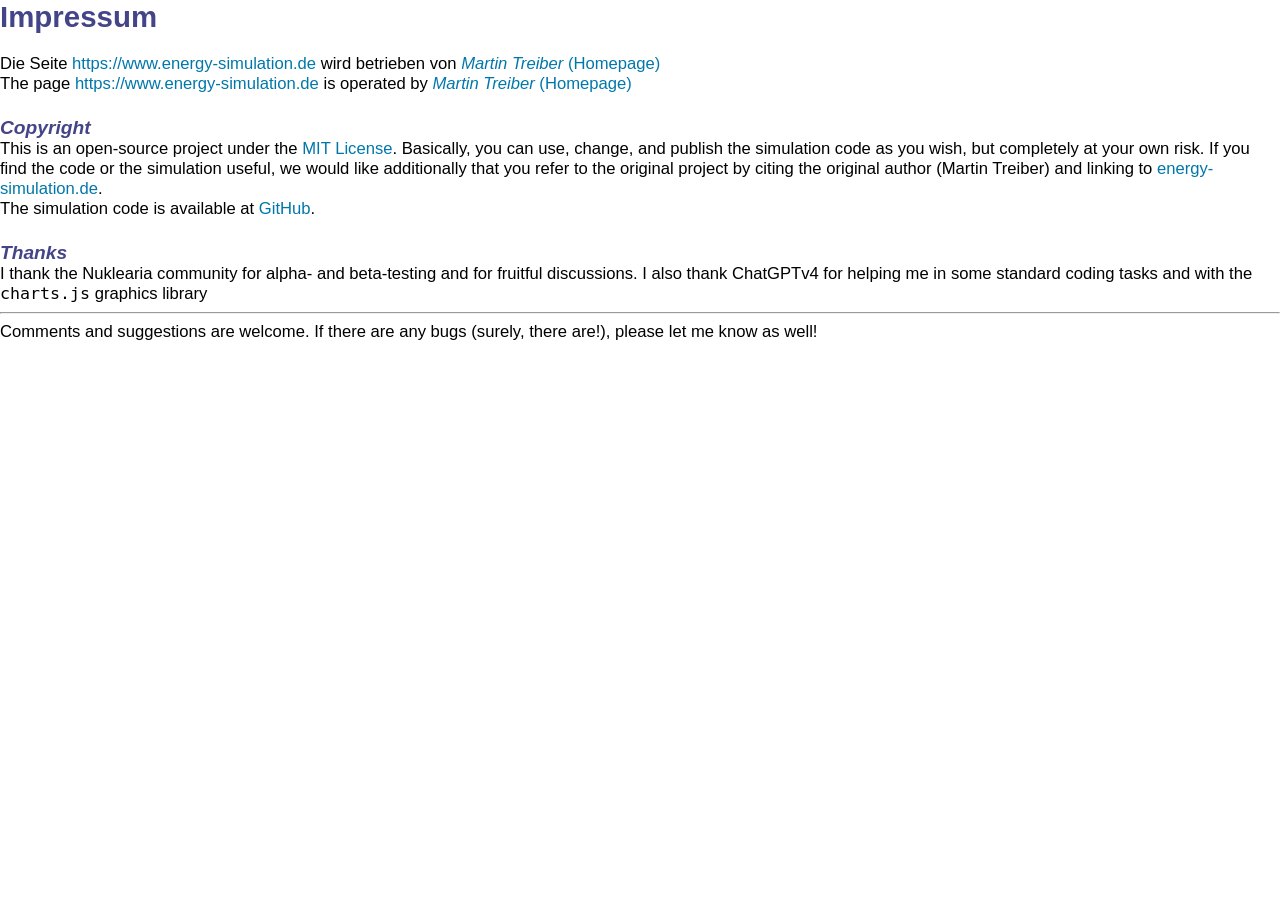
<file: impressum.html>
<html>
 <head>
    <meta charset="utf-8"></img>
    <link href="css/styleEnergySimulation.css" rel="stylesheet" type="text/css" ></img>

    <title>Impressum</title>
 </head>

<body>

<h1>Impressum</h1>

Die Seite <a href="https://www.energy-simulation.de">
https://www.energy-simulation.de</a> wird betrieben von
<a href="mailto:martin@mtreiber.de"> <i>Martin Treiber</i></a> 
<a href="https://www.mtreiber.de/index.html" target="_top">(Homepage)</a>
<br></img>

The page <a href="https://www.energy-simulation.de">
https://www.energy-simulation.de</a> is operated by
<a href="mailto:martin@mtreiber.de"> <i>Martin Treiber</i></a> 
<a href="https://www.mtreiber.de/index.html" target="_top">(Homepage)</a>
<br></img>

<h3> Copyright </h3>

This is an open-source project under the 
<a href="https://github.com/MTGermany/energy-simulation-de?tab=MIT-1-ov-file">
   MIT License</a>. Basically, you can use, change,
   and publish the simulation code as you wish, but completely at your
   own risk. If you find the code
   or the simulation useful, we
   would like additionally that you refer to the original project by
   citing the original author (Martin Treiber) and linking
   to <a href="https://www.energy-simulation.de">energy-simulation.de</a>. 
<br></img>

 The simulation code is available at 
<a href="https://github.com/MTGermany/energy-simulation-de">GitHub</a>.
<br></img>



<h3> Thanks </h3>
 
 I thank the Nuklearia community for alpha- and beta-testing and for fruitful
      discussions. I also thank ChatGPTv4 for helping me in some
      standard coding tasks and with the <tt>charts.js</tt> graphics library

<hr></img>

Comments and suggestions are welcome.
If there are any bugs (surely, there are!),  please let me know as well!

 

</body>
</html>
</file>
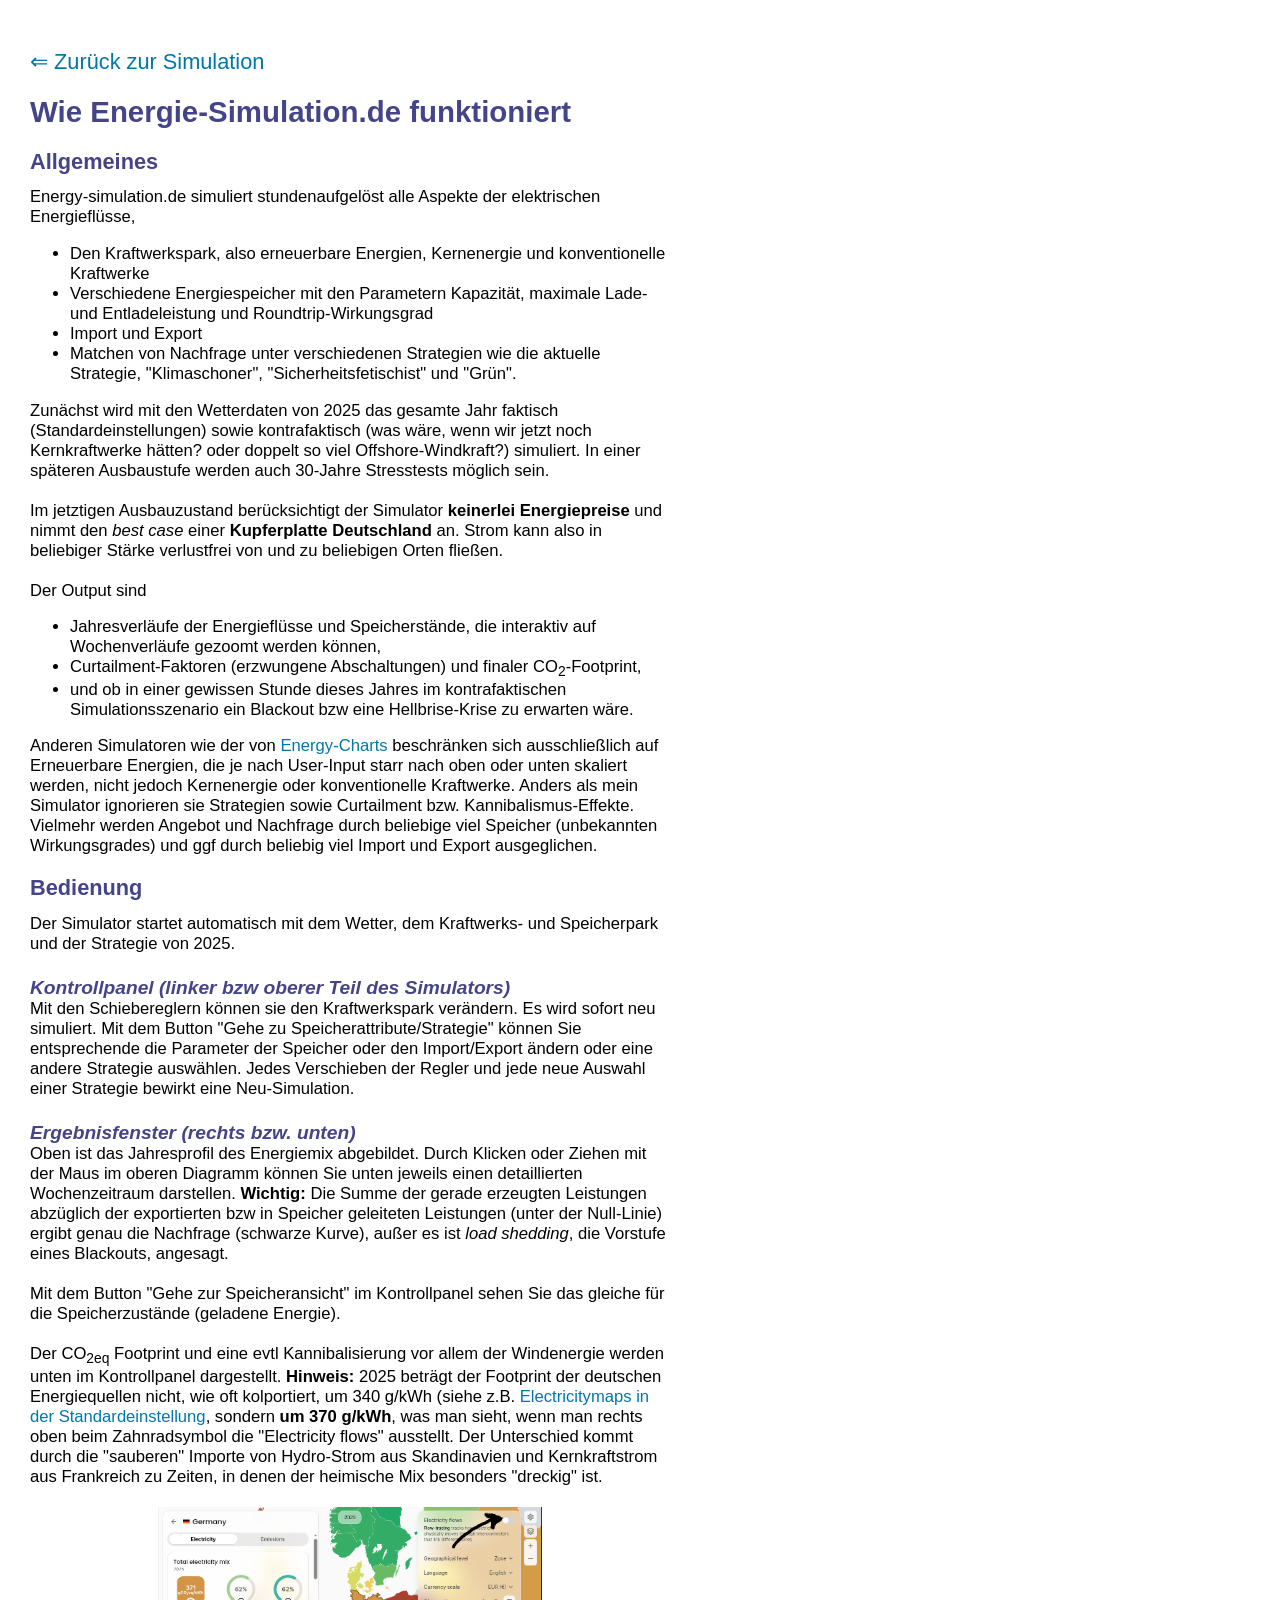
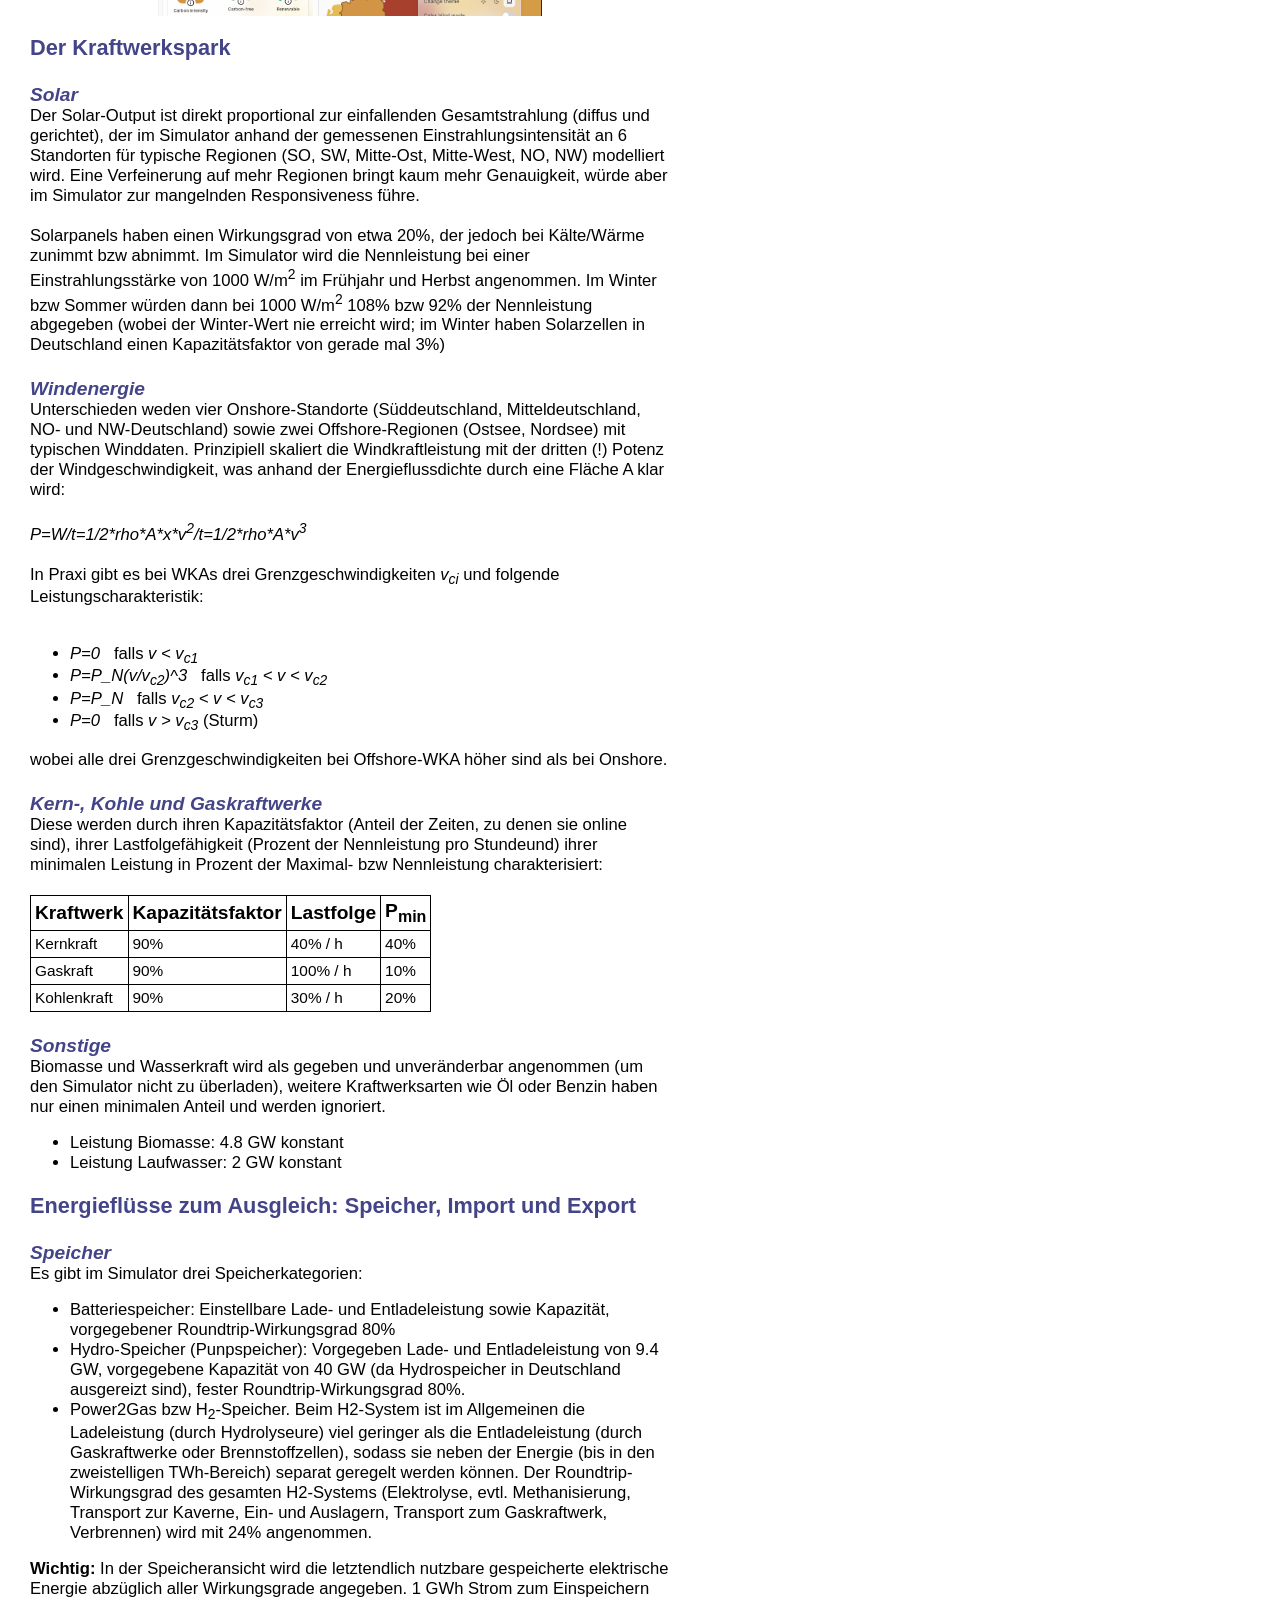
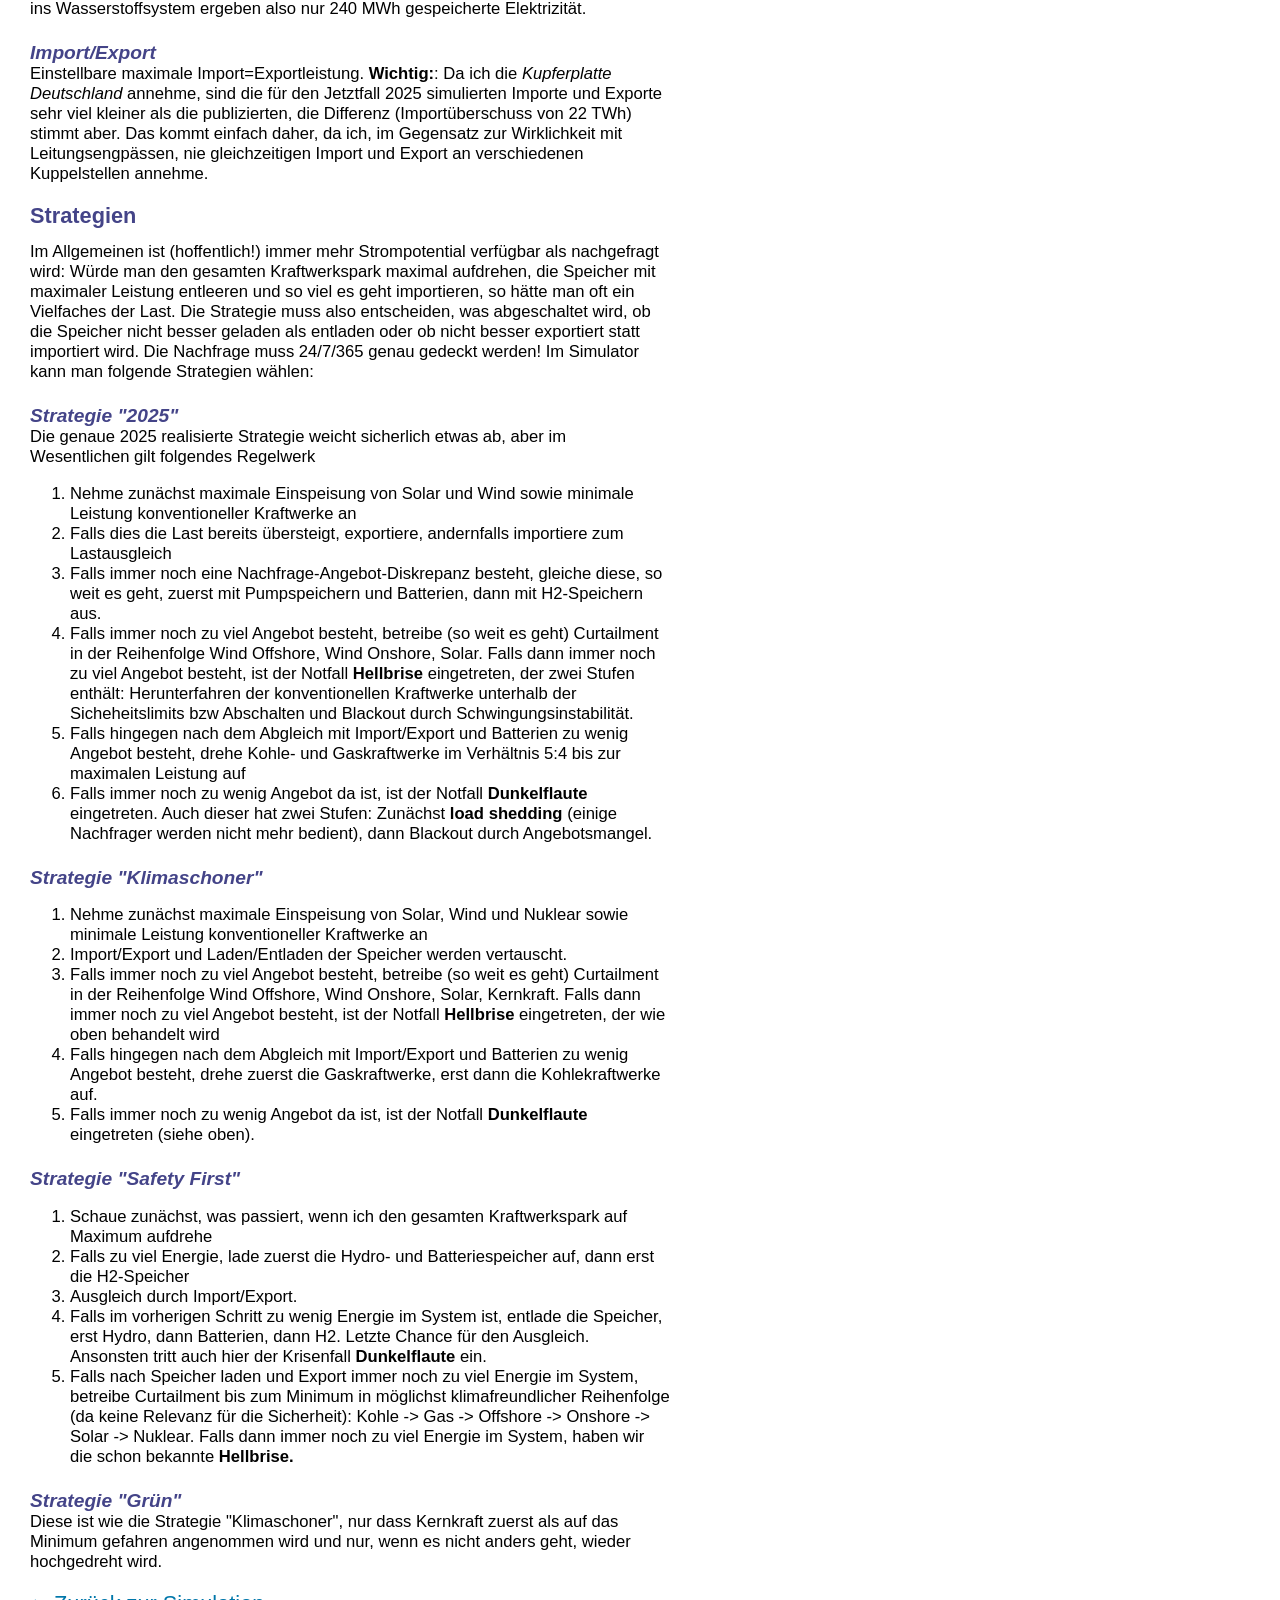
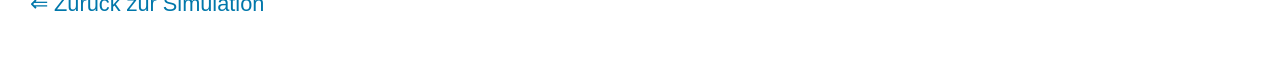
<file: info.html>
<!DOCTYPE html public>
<html lang="de">

<head>
    <meta http-equiv="content-type" content="text/html; charset=iso-8859-1">

    <link href="css/styleEnergySimulation.css" 
          rel="stylesheet" type="text/css">
    <link rel="shortcut icon" type="image/jpg" href="./favicon.jpg">
    </script>

    
    <title>Wie Energie-Simulation.de funktioniert</title>
</head>

<body>

  <div id="standaloneInfo">
    
    <h2><a href="index.html"> &lArr; Zur&uuml;ck zur Simulation</a></h2>

<h1>Wie Energie-Simulation.de funktioniert</h1>

<h2>Allgemeines</h2>

Energy-simulation.de simuliert stundenaufgel&ouml;st alle Aspekte der
elektrischen 
Energiefl&uuml;sse,
<ul>
  <li> Den Kraftwerkspark, also erneuerbare Energien, Kernenergie und
    konventionelle Kraftwerke</li>
  

  <li> Verschiedene Energiespeicher mit den Parametern Kapazit&auml;t,
      maximale Lade- und Entladeleistung und Roundtrip-Wirkungsgrad</li>

  <li> Import und Export</li>

  <li> Matchen von Nachfrage unter verschiedenen Strategien wie die
  aktuelle Strategie, "Klimaschoner", "Sicherheitsfetischist" und
    "Gr&uuml;n".</li>

</ul>
Zun&auml;chst wird mit den Wetterdaten von 2025 das gesamte Jahr faktisch
(Standardeinstellungen) sowie kontrafaktisch (was w&auml;re, wenn wir
jetzt noch Kernkraftwerke h&auml;tten? oder doppelt so viel Offshore-Windkraft?) simuliert. In einer sp&auml;teren
Ausbaustufe werden auch 30-Jahre Stresstests m&ouml;glich sein.

<br><br> Im jetztigen Ausbauzustand ber&uuml;cksichtigt der Simulator
<strong>keinerlei Energiepreise</strong> und nimmt den <i> best
  case</i> einer <strong> Kupferplatte Deutschland</strong> an. Strom
  kann also in beliebiger St&auml;rke verlustfrei von und zu beliebigen Orten
  flie&szlig;en.

<br><br>
Der Output sind
<ul>
  <li>Jahresverl&auml;ufe der Energiefl&uuml;sse und
Speicherst&auml;nde, die interaktiv auf Wochenverl&auml;ufe gezoomt werden
    k&ouml;nnen,</li>
  <li> Curtailment-Faktoren (erzwungene Abschaltungen) und finaler CO<sub>2</sub>-Footprint, </li>
  <li> und ob in einer gewissen Stunde dieses Jahres im
  kontrafaktischen Simulationsszenario ein Blackout bzw eine
    Hellbrise-Krise zu erwarten w&auml;re.</li>
</ul>

Anderen Simulatoren wie der von
<a href="https://www.energy-charts.info/charts/power_simulated/chart.htm">Energy-Charts</a>
beschr&auml;nken sich ausschlie&szlig;lich auf Erneuerbare Energien, die je
nach User-Input starr nach oben oder unten skaliert werden, nicht
jedoch Kernenergie oder konventionelle Kraftwerke. Anders als
mein Simulator ignorieren sie Strategien sowie Curtailment
bzw. Kannibalismus-Effekte. Vielmehr werden Angebot und Nachfrage
durch beliebige viel Speicher (unbekannten Wirkungsgrades) und ggf durch beliebig viel Import und
Export ausgeglichen.

<h2>Bedienung</h2>

Der Simulator startet automatisch mit dem Wetter, dem Kraftwerks- und
Speicherpark und der Strategie von 2025.

<h3>Kontrollpanel (linker bzw oberer Teil des Simulators)</h3>
Mit den Schiebereglern k&ouml;nnen sie den Kraftwerkspark ver&auml;ndern. Es
wird sofort neu simuliert. Mit dem Button "Gehe zu
Speicherattribute/Strategie" k&ouml;nnen Sie entsprechende die Parameter
der Speicher oder den Import/Export &auml;ndern oder eine andere
Strategie ausw&auml;hlen. Jedes Verschieben der Regler und jede neue
Auswahl einer Strategie bewirkt eine Neu-Simulation.

<h3> Ergebnisfenster (rechts bzw. unten)</h3>
Oben ist das Jahresprofil des Energiemix abgebildet. Durch Klicken oder Ziehen mit
der Maus im oberen Diagramm k&ouml;nnen Sie unten jeweils einen
detaillierten Wochenzeitraum darstellen. <strong>Wichtig:</strong> Die Summe der gerade
erzeugten Leistungen abz&uuml;glich der exportierten bzw in Speicher
geleiteten Leistungen (unter der Null-Linie) ergibt genau die Nachfrage
(schwarze Kurve), au&szlig;er es ist <i> load shedding</i>, die
Vorstufe eines Blackouts, angesagt. <br><br>

Mit dem Button "Gehe zur Speicheransicht" im Kontrollpanel sehen Sie
das gleiche f&uuml;r die Speicherzust&auml;nde (geladene Energie).<br><br>

Der CO<sub>2eq</sub> Footprint und eine evtl Kannibalisierung vor
allem der Windenergie werden unten im Kontrollpanel dargestellt.
<strong> Hinweis: </strong> 2025 betr&auml;gt der Footprint der deutschen
  Energiequellen nicht, wie oft
  kolportiert, um 340 g/kWh (siehe
  z.B. <a href="https://app.electricitymaps.com/map/zone/DE/all/yearly">
  Electricitymaps in der Standardeinstellung</a>, sondern <strong>um 370
  g/kWh</strong>, was man sieht, wenn man rechts oben beim
Zahnradsymbol die "Electricity flows" ausstellt. Der Unterschied kommt
durch die "sauberen" Importe von Hydro-Strom aus Skandinavien und
  Kernkraftstrom aus Frankreich zu Zeiten, in denen der heimische Mix
  besonders "dreckig" ist.

<br><br>
<center>
<img src="figs/electricitymaps2025.png" width="60%"/>
</center>

<h2> Der Kraftwerkspark</h2>

<h3> Solar</h3>

Der Solar-Output ist direkt proportional zur einfallenden
Gesamtstrahlung (diffus und gerichtet), der im Simulator anhand der
gemessenen Einstrahlungsintensit&auml;t an 6 Standorten f&uuml;r typische
Regionen (SO, SW, Mitte-Ost, Mitte-West, NO, NW) modelliert
wird. Eine Verfeinerung auf mehr Regionen bringt kaum mehr
Genauigkeit, w&uuml;rde 
aber im Simulator zur mangelnden Responsiveness f&uuml;hre. 

<br><br>
Solarpanels haben einen 
Wirkungsgrad von etwa 20%, der jedoch bei K&auml;lte/W&auml;rme zunimmt bzw
abnimmt.  Im Simulator wird die Nennleistung bei einer
Einstrahlungsst&auml;rke von 1000 W/m<sup>2</sup> im Fr&uuml;hjahr und
Herbst angenommen. Im Winter bzw Sommer w&uuml;rden dann bei 1000
W/m<sup>2</sup> 108% bzw 92% der Nennleistung abgegeben (wobei der
Winter-Wert nie erreicht wird; im Winter haben Solarzellen in
Deutschland einen Kapazit&auml;tsfaktor von gerade mal 3%)



<h3>Windenergie</h3>

Unterschieden weden vier Onshore-Standorte (S&uuml;ddeutschland,
Mitteldeutschland, NO- und NW-Deutschland) sowie zwei
Offshore-Regionen (Ostsee, Nordsee) mit typischen
Winddaten. Prinzipiell skaliert die Windkraftleistung mit der dritten
(!) Potenz der Windgeschwindigkeit, was anhand der Energieflussdichte
durch eine Fl&auml;che A klar wird:
<br><br>
<i>P=W/t=1/2*rho*A*x*v<sup>2</sup>/t=1/2*rho*A*v<sup>3</sup></i>
<br><br>
In Praxi gibt es bei WKAs drei
Grenzgeschwindigkeiten <i>v<sub>ci</sub></i> und folgende
Leistungscharakteristik:
<br><br>
<ul>
  <li><i>P=0</i> &nbsp; falls <i>v &lt; v<sub>c1</sub></i></li>
  <li><i>P=P_N(v/v<sub>c2</sub>)^3</i> &nbsp; falls
	  <i> v<sub>c1</sub> &lt; v &lt; v<sub>c2</sub></i></li>
  <li><i>P=P_N</i> &nbsp; falls
	  <i>v<sub>c2</sub> &lt; v &lt; v<sub>c3</sub></i></li>
  <li><i>P=0</i> &nbsp; falls <i> v &gt; v<sub>c3</sub></i> (Sturm) </li>
</ul>
wobei alle drei Grenzgeschwindigkeiten bei Offshore-WKA h&ouml;her sind
als bei Onshore.

<h3> Kern-, Kohle und Gaskraftwerke</h3>
Diese werden durch ihren Kapazit&auml;tsfaktor (Anteil der Zeiten, zu
denen sie online sind), ihrer Lastfolgef&auml;higkeit (Prozent der
Nennleistung pro Stundeund) ihrer
minimalen Leistung in Prozent der Maximal- bzw Nennleistung
charakterisiert:
<br><br>

<table class="infoGenTable">
  <tr> <th>Kraftwerk</th> <th>Kapazit&auml;tsfaktor</th>
    <th>Lastfolge</th><th>P<sub>min</sub></th></tr>
  <tr> <td> Kernkraft   </td><td>90%</td><td>40% / h</td><td>40%</td></tr>
  <tr> <td> Gaskraft    </td><td>90%</td><td>100% / h</td><td>10%</td></tr>
  <tr> <td> Kohlenkraft </td><td>90%</td><td>30% / h</td><td>20%</td></tr>
  </table>
    
<h3> Sonstige</h3>

Biomasse und Wasserkraft wird als gegeben und unver&auml;nderbar
angenommen (um den Simulator nicht zu &uuml;berladen), weitere Kraftwerksarten wie &Ouml;l oder Benzin haben nur einen
minimalen Anteil und werden ignoriert.
<ul>
  <li> Leistung Biomasse: 4.8 GW konstant</li>
  <li> Leistung Laufwasser: 2 GW konstant</li>
</ul>


<h2> Energiefl&uuml;sse zum Ausgleich: Speicher, Import und Export</h2>
    
<h3> Speicher</h3>

Es gibt im Simulator drei Speicherkategorien:
<ul>
  <li> Batteriespeicher: Einstellbare Lade- und Entladeleistung sowie
    Kapazit&auml;t, vorgegebener Roundtrip-Wirkungsgrad 80%</li>
  
  <li> Hydro-Speicher (Punpspeicher): Vorgegeben Lade- und
  Entladeleistung von 9.4 GW, vorgegebene Kapazit&auml;t von 40 GW (da
  Hydrospeicher in Deutschland ausgereizt sind), fester
    Roundtrip-Wirkungsgrad 80%. </li>

  <li> Power2Gas bzw H<sub>2</sub>-Speicher. Beim H2-System ist im
  Allgemeinen die Ladeleistung (durch Hydrolyseure) viel geringer als
  die Entladeleistung (durch Gaskraftwerke oder Brennstoffzellen),
  sodass sie neben der Energie (bis in den zweistelligen TWh-Bereich)
  separat geregelt werden k&ouml;nnen. Der Roundtrip-Wirkungsgrad des
  gesamten H2-Systems (Elektrolyse, evtl. Methanisierung, Transport
  zur Kaverne, Ein- und Auslagern, Transport zum Gaskraftwerk,
    Verbrennen) wird mit 24% angenommen.</li>
</ul>
<strong>Wichtig:</strong> In der Speicheransicht wird die letztendlich
nutzbare gespeicherte elektrische Energie abz&uuml;glich aller
Wirkungsgrade angegeben. 1 GWh Strom zum Einspeichern ins
Wasserstoffsystem ergeben also nur 240 MWh gespeicherte
Elektrizit&auml;t.

<h3>Import/Export</h3>

Einstellbare maximale Import=Exportleistung. <strong>
  Wichtig:</strong>:
Da ich die <i>Kupferplatte
Deutschland</i> annehme, sind die f&uuml;r den Jetztfall  2025 simulierten Importe und
Exporte sehr viel kleiner als die publizierten, die Differenz
(Import&uuml;berschuss von 22 TWh) stimmt aber. Das kommt einfach daher,
  da ich, im Gegensatz zur Wirklichkeit mit Leitungsengp&auml;ssen, nie
  gleichzeitigen Import und Export an verschiedenen Kuppelstellen annehme.
    
<h2>Strategien</h2>

Im Allgemeinen ist (hoffentlich!) immer mehr Strompotential verf&uuml;gbar
als nachgefragt wird: W&uuml;rde  man den gesamten Kraftwerkspark maximal aufdrehen,
die Speicher mit maximaler Leistung entleeren und so viel es geht
importieren, so
h&auml;tte man
oft ein Vielfaches der Last. Die Strategie muss also entscheiden, was
abgeschaltet wird, ob die Speicher nicht besser geladen als entladen
oder ob nicht besser exportiert statt importiert wird. Die Nachfrage
muss 24/7/365 genau gedeckt werden! Im Simulator kann man folgende
Strategien w&auml;hlen:

<h3> Strategie "2025"</h3>

Die genaue 2025 realisierte Strategie weicht sicherlich etwas ab, aber
im Wesentlichen gilt folgendes Regelwerk
<ol>
  <li> Nehme zun&auml;chst maximale Einspeisung von Solar und Wind
    sowie minimale Leistung konventioneller Kraftwerke an</li>
  
  <li> Falls dies die Last bereits &uuml;bersteigt, exportiere,
  andernfalls importiere zum Lastausgleich</li>

  <li> Falls immer noch eine Nachfrage-Angebot-Diskrepanz besteht,
  gleiche diese, so weit es geht, zuerst mit Pumpspeichern und
    Batterien, dann mit H2-Speichern aus.</li>

  <li> Falls immer noch zu viel Angebot besteht, betreibe (so weit es
  geht) Curtailment in der Reihenfolge Wind Offshore, Wind Onshore,
  Solar. Falls dann immer noch zu viel Angebot besteht, ist der Notfall
    <strong>Hellbrise</strong> eingetreten, der zwei Stufen enth&auml;lt:
  Herunterfahren der konventionellen Kraftwerke unterhalb der
  Sicheheitslimits bzw Abschalten und Blackout durch
  Schwingungsinstabilit&auml;t.</li>

  <li> Falls hingegen nach dem Abgleich mit Import/Export und
  Batterien zu wenig Angebot besteht, drehe Kohle- und Gaskraftwerke
    im Verh&auml;ltnis 5:4 bis zur maximalen Leistung auf</li>

  <li> Falls immer noch zu wenig Angebot da ist, ist der Notfall
  <strong>Dunkelflaute</strong> eingetreten. Auch dieser hat zwei Stufen:
  Zun&auml;chst <strong>load shedding</strong> (einige Nachfrager werden nicht mehr
    bedient), dann Blackout durch Angebotsmangel.</li>
  </ol>

    <h3> Strategie "Klimaschoner" </h3>

<ol>
  <li> Nehme zun&auml;chst maximale Einspeisung von Solar, Wind und Nuklear
    sowie minimale Leistung konventioneller Kraftwerke an</li>
  
  <li> Import/Export und Laden/Entladen der Speicher werden vertauscht.</li>

  <li> Falls immer noch zu viel Angebot besteht, betreibe (so weit es
  geht) Curtailment in der Reihenfolge Wind Offshore, Wind Onshore,
  Solar, Kernkraft. Falls dann immer noch zu viel Angebot besteht, ist
  der Notfall 
    <strong>Hellbrise</strong> eingetreten, der wie oben behandelt wird</li>

  <li> Falls hingegen nach dem Abgleich mit Import/Export und
  Batterien zu wenig Angebot besteht, drehe <emph>zuerst</emph>
  die Gaskraftwerke, erst dann die Kohlekraftwerke auf.</li>

  <li> Falls immer noch zu wenig Angebot da ist, ist der Notfall
  <strong>Dunkelflaute</strong> eingetreten (siehe oben). </li>
  </ol>

    <h3> Strategie "Safety First" </h3>

    <ol>
      <li> Schaue zun&auml;chst, was passiert, wenn ich den gesamten Kraftwerkspark auf Maximum
	aufdrehe </li>
      <li> Falls zu viel Energie, lade zuerst die Hydro- und
	Batteriespeicher auf, dann erst die H2-Speicher</li>
      <li> Ausgleich durch Import/Export.</li>
      <li> Falls im vorherigen Schritt
      zu wenig Energie im System ist, entlade die Speicher, erst Hydro, dann
      Batterien, dann H2. Letzte Chance f&uuml;r den Ausgleich. Ansonsten
      tritt auch hier der Krisenfall <strong> Dunkelflaute</strong>
	ein.</li>
      
      <li> Falls nach Speicher laden und Export immer noch zu viel
      Energie im System, betreibe Curtailment bis zum Minimum in
      m&ouml;glichst klimafreundlicher Reihenfolge (da keine Relevanz
	f&uuml;r die Sicherheit):
	Kohle -> Gas -> Offshore -> Onshore -> Solar ->
      Nuklear. Falls dann immer noch zu viel Energie im System, haben
	wir die schon bekannte <strong>Hellbrise.</strong>
     </li>
    </ol>

    <h3> Strategie "Gr&uuml;n"</h3>

Diese ist wie die Strategie "Klimaschoner", nur dass Kernkraft zuerst
      als auf das Minimum gefahren angenommen wird und nur, wenn es nicht anders
      geht, wieder hochgedreht wird.




  <h2><a href="index.html"> &lArr; Zur&uuml;ck zur Simulation</a></h2>


  </div>

</body>

</html>
</file>
<file: css/styleEnergySimulation.css>
/*
!! check/make consistent with ../js/media.js

media queries: 
https://developer.mozilla.org/en-US/docs/Web/CSS/Media_Queries/Using_media_queries
INFO: full HD =1080p (1920×1080 px), aspect ratio 5/3; 
*/






/*#############################################################*/
/* basic settings for all aspect ratios */
/*#############################################################*/


/* general links */

a {
	color: #07A;
	font-weight: normal;
 }

a:link {
	color: #07A;
	text-decoration: none;
}

a:visited {
	color: #957;
	text-decoration: none;
}

a:active {
	text-decoration: underline;
	background-color: #F80;
}

a:hover {
	text-decoration: underline;
	color: #07A;
}


/* general tables ( some specific fonts in the aspect reatio sections) */

td.important{
  font-weight: bold; 
  color: #dd0033;
}


table.infoTable {
   border-collapse: collapse;
   color: rgb(205,0,0);
   background-color: rgba(255,255,255,0.7);
}
table.infoTable td {
   border: 1px ridge rgb(0,0,0);
   color: rgb(205,0,0);
}

table.mainTable {
    border: 0px;
    border-collapse: collapse; /* cellspacing,-padding DOS */
}

table.mainTable td,th {
   padding: 3px;
}

table.infoGenTable {
   border-collapse: collapse;
   border: 1px ridge rgb(0,0,0);
   color: rgb(0,0,0);
}
table.infoGenTable td,th {
   padding: 4;
   border: 1px ridge rgb(0,0,0);
}


table.impressumTable {
   border-collapse: collapse;
   background-color: rgba(255,255,255,0.7);
}
table.impressumTable td {
   border: 1px ridge rgb(0,0,0);
}



/* suppresses borders on images used as links */

img {
    border-width: 0;
}



/*#############################################################*/
/* basic settings for landscape formats (=default)*/
/* !! consolidate with js/gui.js -> isLandscape */
/*#############################################################*/

/* @media all and  (min-aspect-ratio: 1/1){ */
@media all{


/* (0) landscape: textual elements */

    
body{
    /*overflow: hidden;*/  /* Hide scrollbars */

  margin: 0;
  padding: 0;
  /*overflow-x: hidden;*/ /* remove horizontal scrollbar */
  font-family: 'helvetica', sans-serif;
                 /*font-size: 14px;*/
  font-size: 1.3vw;
  /*text-align: center;*/
  color: #000000;   /* text color */
  background-color: #FFFFFF;
}


 h1{
     font-family: helvetica, sans-serif;
     font-size: 2.3vw;
     font-weight: bold;
     color: #448;
     padding-top:0px;
 }

 h2{
     font-family: helvetica, sans-serif;
     font-size: 1.7vw;
     font-weight: bold;
     color: #448;
     margin-top:1.5vw;
     margin-bottom: 1vw;
 }
 
 h3{
     font-family: helvetica, sans-serif;
     font-size: 1.5vw;
     font-weight: bold;
     font-style: italic;
     color: #448;
     padding-top:0.3vw;
     margin-bottom: 0px;
 }




/* text layout of sliders: tables override general text spec) */

th{                    /* only used in infotext */
  font-size: 1.5vw;
  /*font-weight: bold; */

}

td{
  font-size:1.2vw; 
  /*font-weight: bold; */
}



/* ################################################################## */
/* (1) landscape: title and selectoing views */
/* ################################################################## */

/* title/header */

#header{
  position: absolute;
  top: -0.5vw;
  left: 10vw;
  /* font-size: 2.9vmin; size and weight overridden by h1*/
  z-index: 4; /* the higher the integer, the more on top */
}

/* position of the info button */

#infoDiv{
  position: absolute;
  top: 1vh;
  height: 4vw;
  left: 3vw;
  width: 3vw;
  z-index: 2; /* the higher the integer, the more on top */
}


/* select control and display (table elements relevant for font size) */

#toggleControlDiv{
  position: absolute;
  top: 5vw;
  left: 1vw;
  /* width, height here DOS, change at button,select{ */
  z-index: 4; /* the higher the integer, the more on top */
}

#toggleGraphicsDiv{
  position: absolute;
  top: 5vw;
  left: 22vw;
  /*width: 14vmin;*/ /* width DOS, control at button */
  /*height: 8vmin;*/
  z-index: 4; /* the higher the integer, the more on top */
}

button,select{    /* see also toggle control; select=combobox,choice */
    font-size: 1.5vw;
    width: 19vw;
    height: 4vw;
}


/* ################################################################## */
/* (2) landscape: first control panel layer: Supply/demand and energy mix */
/* ################################################################## */

#controlPanel1Div{ 
  position: absolute;
  top: 7vw;
  left: 1vw;
  width: 35vw;
  /*background-color: rgb(230,230,255);*/
  display: block;
  z-index: 1; /* the higher the integer, the more on top */
}



#merkelsmileys{
  position: absolute;
  top: 20vw;
  left: 32.5vw;
  /* DOS here; width controlled by image in javascript: */
  z-index: 0; /* the higher the integer, the more on top */
}

#raute{
  position: absolute;
  top: 24vw;
  left: 31vw;
  width: 7vw; /* works with "%" size in <img ...> in html */
  height: 5vw; /* DOS */
  z-index: 0; /* the higher the integer, the more on top */
}



/* ################################################################## */
/* (3) landscape: second control panel layer: strategy etc */
/* ################################################################## */

#controlPanel2Div{ /* Also contains info text for non-BaWue simulations!*/
  position: absolute;
  top: 7vw;
  left: 1vw;
  width: 38.5vw;
  /* background-color: rgb(230,230,255);*/
  display: none;  z-index: 3; /* the higher the integer, the more on top */
}

/* ################################################################## */
/* (4) landscape: textual sim output (below both control panels)   */
/* ################################################################## */

#generalInfo {
      position: absolute;
      border: 0px solid #ccc;
      padding: 8px;
      display: block;
      left: 2vw;
      top: 47vw;
      font-size: 1.3vw; 
      z-index: 0;
}
#infoImportExport {
      position: absolute;
      border: 0px solid #ccc;
      padding: 8px;
      display: block;
      left: 20vw;
      top: 47vw;
      font-size: 1.3vw;
      z-index: 0;
}

#CO2Info {
      position: absolute;
      border: 0px solid #ccc;
      padding: 8px;
      display: block;
      left: 20vw;
      top: 54.5vw;
      color: rgb(200,0,0);
      font-size: 1.5vw;
      font-weight: bold;
      z-index: 0;
}

#impressum{ 
  position: absolute;
  top: 59vw;  /* % takes care of scrollbars, vmin/vh not*/
  left: 10vw;
  width: 24vw;
  z-index: 1; /* the higher the integer, the more on top landscape */
}





/* ################################################################## */
/* (5) landscape: the graphics side                                   */
/* ################################################################## */



/* The container of the daily charts canvasses 1 and 3 */


#areaGraphics1, #areaGraphics3, #zoomInRegion{
  position: absolute;
  left:   40vw;
  top:   3vh;
  width:  59vw; 
  height: 47vh;
  margin-right: 0vw;
  margin-left: 0vw;
  z-index: 0;
}

/* The container of the hourly charts canvasses 2 and 4 */

#areaGraphics2, #areaGraphics4{
  position: absolute;
  left:   40vw;
  top:   50vh;
  width:  59vw; 
  height: 47vh;
  margin-right: 0vw;
  margin-left: 0vw;
  /*background-color: rgb(235,235,255);*/
  z-index: 0;
}

/* semi-transparent zoom region over areaGraphics1,3 */
/* also consolidate with gui.js -> zoomInCanvas.width */

#zoomInRegion{
  position: absolute;
  left:   40vw;     /* same as#areaGraphics1 */
  top:   0vh;
  width:  59vw; 
  height: 47vh;     /* reaches down to #areaGraphics2 */
  margin-right: 0vw;
  margin-left: 0vw;
  /*z-index: 0; */  /* DOS  falls andere Werte als =0 gesetzt! */
}

/* display data when clicking over areaGraphics1,3 */

#clickInfo{
      position: absolute;
      border: 1px solid #ccc;
      padding: 8px;
      display: none;
      background: white;
      box-shadow: 0 2px 6px rgba(0,0,0,0.2);
      z-index: 0;
}



/* ################################################################## */
/* (6) landscape: the separate info.html page                         */
/* ################################################################## */



#standaloneInfo {
      position: absolute;
      border: 0px solid #ccc;
      padding: 30px;
      display: block;
      overflow-y: auto;
      width:  50vw; 
      z-index: 0;
}



} /* end landscape */



/*#############################################################*/
/* basic settings for portrait formats
/* !! consolidate with js/gui.js -> isLandscape */
/*#############################################################*/

@media all and  (max-aspect-ratio: 1/1){  

/* (0) landscape: textual elements */

    
body{
  font-size: 2vw;
}


 h1{
     font-size: 3.3vw;
 }

 h2{
     font-size: 2.5vw;
     margin-top:2.5vw;
     margin-bottom: 2vw;
 }
 
 h3{
     font-family: helvetica, sans-serif;
     font-size: 2.1vw;
     margin-bottom: 0px;
 }




/* text layout of sliders: tables override general text spec) */

th{                 
  font-size: 2.2vw;
  /*font-weight: bold; */

}

td{
  font-size:2vw; 
  /*font-weight: bold; */
}


/* ################################################################## */
/* (1) portrait: title and selecting views */
/* ################################################################## */

/* position of the info button */

#infoDiv{
  top: 1vw;
  height: 6vw;
  left: 3vw;
  width: 6vw;
}


/* title/header */

#header{
  top: -0vw;
  left: 12vw;
  z-index: 4; /* the higher the integer, the more on top */
}


/* select control and display (table elements relevant for font size) */

#toggleControlDiv{
  top: 1vw;
  left: 45vw;
  z-index: 4; /* the higher the integer, the more on top */
}

#toggleGraphicsDiv{
  position: absolute;
  top: 1vw;
  left: 71vw;
  z-index: 4; /* the higher the integer, the more on top */
}

button,select{    /* see also toggle control; select=combobox,choice */
    font-size: 2.3vw;
    width: 23vw;
    height: 6vw;
}


/* ################################################################## */
/* (2) portrait: first control panel layer: Supply/demand and energy mix */
/* ################################################################## */

#controlPanel1Div{ 
  top: 6vw;
  left: 3vw;
  width: 55vw;
}


/* watch out; need to adapt size in graphics javaScript */

#merkelsmileys{
  top: 27vw;
  left: 46vw;
}

#raute{
  top: 33vw;
  left: 44vw;
  width: 10vw; /* works with "%" size in <img ...> in html */
  /* height: 7vw;*/ /* height DOS */
}


/* ################################################################## */
/* (3) portrait: second control panel layer: strategy etc */
/* ################################################################## */

#controlPanel2Div{ /* Also contains info text for non-BaWue simulations!*/
  top: 6vw;
  left: 3vw;
  width: 60vw;
}


/* ################################################################## */
/* (4) portrait: textual sim output (to side of both control panels)
/* ################################################################## */

#generalInfo { /* font size by table specs */
      left: 70vw;
      top: 25vw;
}
#infoImportExport {
      left: 69.5vw;
      top: 42vw;
}

#CO2Info {
      left: 74vw;
      top: 55vw;
      font-size: 2.4vw;
}

#impressum{ 
  position: absolute;
  top: 150vw;  /* % takes care of scrollbars, vmin/vh not*/
  left: 20vw;
  width: 40vw;
}





/* ################################################################## */
/* (5) portrait: the graphics side                                   */
/* ################################################################## */



/* The container of the daily charts canvasses 1 and 3 */


#areaGraphics1, #areaGraphics3{
  left:   1vw;
  top:   65vw;
  width:  95vw; 
  height: 60vw;
}

/* The container of the hourly charts canvasses 2 and 4 */

#areaGraphics2, #areaGraphics4{
  left:   1vw;
  top:   125vw;
  width:  95vw; 
  height: 60vw;
}

/* semi-transparent zoom region over areaGraphics1,3 (only top different)*/
/* also consolidate with gui.js -> zoomInCanvas.width, .height */


#zoomInRegion{
  left:   1vw;     /* same as#areaGraphics1 */
  top:   67vw;
  width:  95vw; 
  height: 120vw;     /* reaches down to #areaGraphics2 */
  z-index: 0;   /* DOS  falls andere Werte als =0 gesetzt! */
}

/* display data when clicking over areaGraphics1,3 */
/* !!! watch out! need also adapt the graphics js code for positioning */

#clickInfo{
      border: 1px solid #ccc;
      padding: 8px;
      display: none;
      background: white;
      box-shadow: 0 2px 6px rgba(0,0,0,0.2);
      z-index: 0;
}

    
} /* end portrait */


/*#############################################################*/
/* Settings for very portrait formats
/* !! consolidate with js/gui.js -> isLandscape */
/*#############################################################*/


@media all and  (min-aspect-ratio: 2/1){  
body{
  font-size: 2.6vmin;
}


 h1{
     font-size: 4.6vmin;
 }

 h2{
     font-size: 3.4vmin;
     margin-top:3vmin;
     margin-bottom: 2vmin;
 }
 
 h3{
     font-family: helvetica, sans-serif;
     font-size: 3vmin;
 }




/* text layout of sliders: tables override general text spec) */

th{                 
  font-size: 3vmin;
  /*font-weight: bold; */

}

td{
  font-size:2.4vmin; 
  /*font-weight: bold; */
}


#header{
  top: -1vmin;
  left: 20vmin;
}

#infoDiv{
  top: 2vmin;
  height: 8vmin;
  left: 6vmin;
  width: 6vmin;
}

#toggleControlDiv{
  top: 10vmin;
  left: 2vmin;
}

#toggleGraphicsDiv{
  top: 10vmin;
  left: 44vmin;
}

button,select{    /* see also toggle control; select=combobox,choice */
    font-size: 3vmin;
    width: 38vmin;
    height: 8vmin;
}

/* (2) wide landscape: first control panel layer */

#controlPanel1Div{ 
  top: 14vmin;
  left: 2vmin;
  width: 35vw;
}



#merkelsmileys{
  top: 40vmin;
  left: 65vmin;
}

#raute{
  top: 48vmin;
  left: 62vmin;
  width: 14vmin; /* works with "%" size in <img ...> in html */
}

/* (3) wide landscape: second control panel layer */

#controlPanel2Div{ /* Also contains info text for non-BaWue simulations!*/
  top: 14vmin;
  left: 2vmin;
  width: 38.5vw;
}

/* (5) wide landscape: the graphics side                                   */

#areaGraphics1, #areaGraphics3, #zoomInRegion{
  top:   1.5vw;
  height: 23.5vw;
}
#areaGraphics2, #areaGraphics4{
  top:   25vw;
  height: 23.5vw;
}
#zoomInRegion{
  height: 23.5vw;
}


}
</file>
